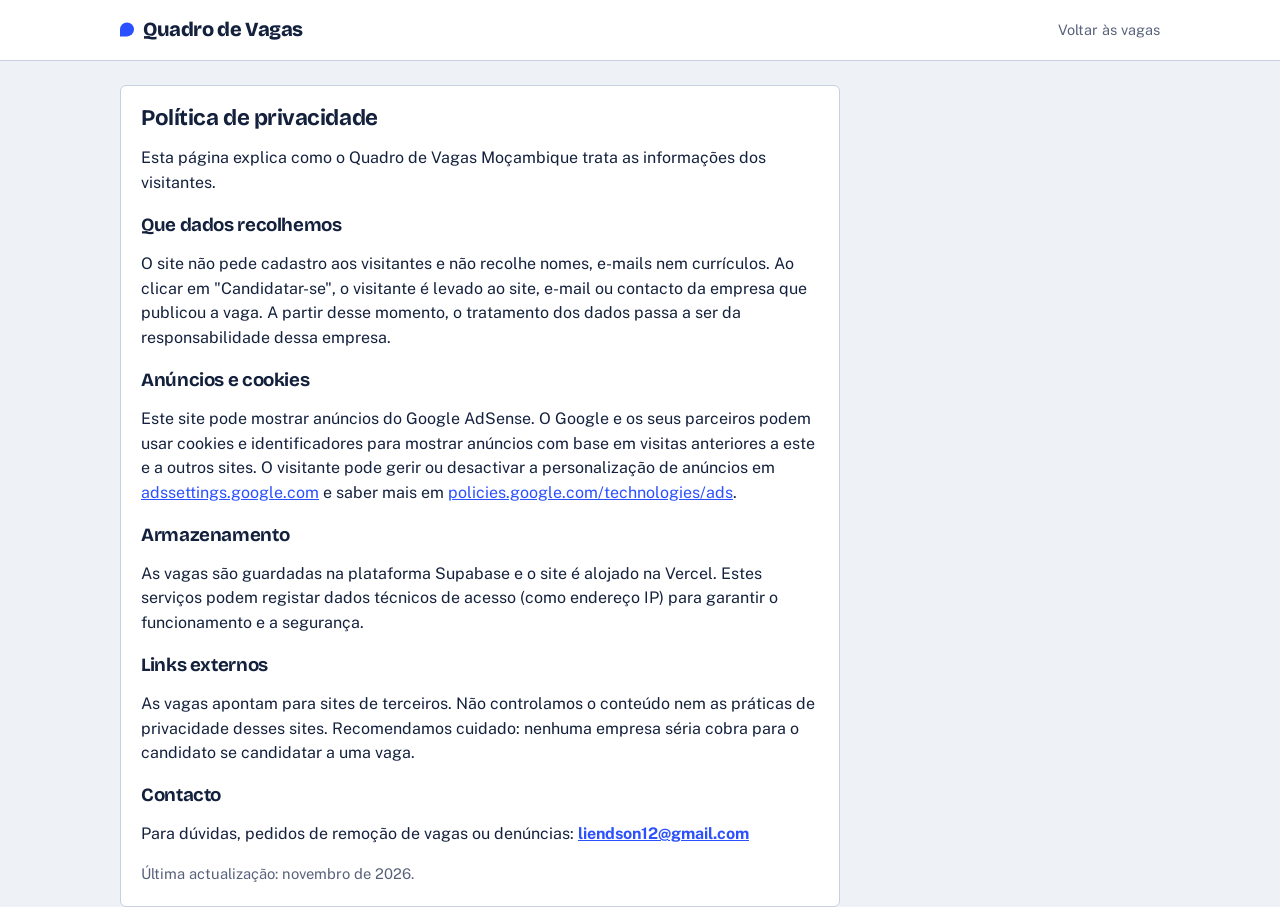
<file: privacidade.html>
<!doctype html>
<html lang="pt-MZ">
<head>
  <meta charset="utf-8">
  <meta name="viewport" content="width=device-width, initial-scale=1">
  <title>Política de privacidade | Quadro de Vagas Moçambique</title>
  <link rel="preconnect" href="https://fonts.googleapis.com">
  <link rel="preconnect" href="https://fonts.gstatic.com" crossorigin>
  <link href="https://fonts.googleapis.com/css2?family=Bricolage+Grotesque:opsz,wght@12..96,500;12..96,700;12..96,800&family=Public+Sans:wght@400;600;700&display=swap" rel="stylesheet">
  <link rel="stylesheet" href="css/style.css">
</head>
<body>
  <header class="site-header">
    <div class="wrap">
      <a class="brand" href="./">Quadro de Vagas</a>
      <a class="header-link" href="./">Voltar às vagas</a>
    </div>
  </header>

  <main class="wrap">
    <article class="box" style="margin-top:1.5rem;max-width:72ch">
      <h2>Política de privacidade</h2>
      <p>Esta página explica como o Quadro de Vagas Moçambique trata as informações dos visitantes.</p>

      <h3 style="margin:1.2rem 0 0.4rem">Que dados recolhemos</h3>
      <p>O site não pede cadastro aos visitantes e não recolhe nomes, e-mails nem currículos. Ao clicar em "Candidatar-se", o visitante é levado ao site, e-mail ou contacto da empresa que publicou a vaga. A partir desse momento, o tratamento dos dados passa a ser da responsabilidade dessa empresa.</p>

      <h3 style="margin:1.2rem 0 0.4rem">Anúncios e cookies</h3>
      <p>Este site pode mostrar anúncios do Google AdSense. O Google e os seus parceiros podem usar cookies e identificadores para mostrar anúncios com base em visitas anteriores a este e a outros sites. O visitante pode gerir ou desactivar a personalização de anúncios em <a href="https://adssettings.google.com" rel="noopener noreferrer">adssettings.google.com</a> e saber mais em <a href="https://policies.google.com/technologies/ads" rel="noopener noreferrer">policies.google.com/technologies/ads</a>.</p>

      <h3 style="margin:1.2rem 0 0.4rem">Armazenamento</h3>
      <p>As vagas são guardadas na plataforma Supabase e o site é alojado na Vercel. Estes serviços podem registar dados técnicos de acesso (como endereço IP) para garantir o funcionamento e a segurança.</p>

      <h3 style="margin:1.2rem 0 0.4rem">Links externos</h3>
      <p>As vagas apontam para sites de terceiros. Não controlamos o conteúdo nem as práticas de privacidade desses sites. Recomendamos cuidado: nenhuma empresa séria cobra para o candidato se candidatar a uma vaga.</p>

      <h3 style="margin:1.2rem 0 0.4rem">Contacto</h3>
      <p>Para dúvidas, pedidos de remoção de vagas ou denúncias: <strong><a href="mailto:liendson12@gmail.com">liendson12@gmail.com</a></strong></p>

      <p class="count">Última actualização: novembro de 2026.</p>
    </article>
  </main>
</body>
</html>
</file>
<file: css/style.css>
:root {
  --paper: #eef1f6;
  --surface: #ffffff;
  --ink: #14213d;
  --muted: #57627a;
  --line: #c9d1e0;
  --accent: #2b50ff;
  --accent-dark: #1a38d1;
  --mark: #ffd23f;
  --danger: #b42318;
  --ok: #067647;
  --radius: 6px;
  --font-display: "Bricolage Grotesque", "Segoe UI", system-ui, sans-serif;
  --font-body: "Public Sans", "Segoe UI", system-ui, sans-serif;
}

*, *::before, *::after { box-sizing: border-box; }

html { -webkit-text-size-adjust: 100%; }

body {
  margin: 0;
  background: var(--paper);
  color: var(--ink);
  font-family: var(--font-body);
  font-size: 1rem;
  line-height: 1.55;
}

h1, h2, h3 {
  font-family: var(--font-display);
  letter-spacing: -0.02em;
  line-height: 1.1;
  margin: 0;
}

a { color: var(--accent); }

:focus-visible {
  outline: 3px solid var(--accent);
  outline-offset: 2px;
}

.wrap {
  width: min(1040px, 100% - 2rem);
  margin-inline: auto;
}

/* ---------- Cabeçalho ---------- */
.site-header {
  border-bottom: 1px solid var(--line);
  background: var(--surface);
}
.site-header .wrap {
  display: flex;
  align-items: center;
  justify-content: space-between;
  padding-block: 0.9rem;
}
.brand {
  font-family: var(--font-display);
  font-weight: 800;
  font-size: 1.25rem;
  letter-spacing: -0.02em;
  color: var(--ink);
  text-decoration: none;
}
.brand::before {
  content: "";
  display: inline-block;
  width: 0.7em;
  height: 0.7em;
  margin-right: 0.45em;
  background: var(--accent);
  border-radius: 50% 50% 50% 0;
  transform: translateY(0.02em);
}
.header-link {
  color: var(--muted);
  font-size: 0.9rem;
  text-decoration: none;
}
.header-link:hover { color: var(--ink); text-decoration: underline; }

/* ---------- Busca (destaque da página) ---------- */
.hero { padding: clamp(2rem, 6vw, 4.5rem) 0 1.5rem; }
.hero h1 {
  font-size: clamp(2.2rem, 7vw, 4.2rem);
  font-weight: 800;
  max-width: 14ch;
}
.search {
  margin-top: clamp(1.5rem, 4vw, 2.5rem);
  display: flex;
  align-items: center;
  gap: 0.75rem;
  border-bottom: 3px solid var(--ink);
  padding-bottom: 0.4rem;
}
.search:focus-within { border-color: var(--accent); }
.search svg { flex: none; width: 1.6rem; height: 1.6rem; color: var(--muted); }
.search input {
  flex: 1;
  min-width: 0;
  border: 0;
  background: transparent;
  font: 600 clamp(1.2rem, 3.6vw, 1.9rem) var(--font-display);
  color: var(--ink);
  padding: 0.3rem 0;
}
.search input::placeholder { color: #8791a8; font-weight: 500; }
.search input:focus { outline: none; }

/* ---------- Filtros ---------- */
.filters {
  display: flex;
  flex-wrap: wrap;
  gap: 0.6rem;
  align-items: center;
  margin: 1.1rem 0 0.4rem;
}
.filters select {
  font: inherit;
  font-size: 0.92rem;
  color: var(--ink);
  background: var(--surface);
  border: 1px solid var(--line);
  border-radius: var(--radius);
  padding: 0.5rem 0.7rem;
  min-height: 44px;
}
.link-btn {
  background: none;
  border: 0;
  padding: 0.5rem;
  min-height: 44px;
  font: inherit;
  font-size: 0.92rem;
  color: var(--accent);
  text-decoration: underline;
  cursor: pointer;
}
.count {
  margin: 0.6rem 0 0;
  color: var(--muted);
  font-size: 0.92rem;
}

/* ---------- Lista de vagas ---------- */
.jobs {
  list-style: none;
  margin: 1rem 0 0;
  padding: 0;
  background: var(--surface);
  border: 1px solid var(--line);
  border-radius: var(--radius);
}
.job + .job { border-top: 1px solid var(--line); }

.job-row {
  display: grid;
  grid-template-columns: minmax(0, 2.3fr) minmax(0, 1.5fr) auto;
  gap: 0.5rem 1.25rem;
  align-items: center;
  padding: 1rem 1.1rem;
}
.job-main {
  all: unset;
  box-sizing: border-box;
  display: block;
  cursor: pointer;
  min-width: 0;
}
.job-main:focus-visible { outline: 3px solid var(--accent); outline-offset: 4px; border-radius: 3px; }
.job-title {
  display: block;
  font-family: var(--font-display);
  font-weight: 700;
  font-size: 1.15rem;
  letter-spacing: -0.01em;
}
.job-main:hover .job-title { color: var(--accent-dark); }
.job-company { display: block; color: var(--muted); font-size: 0.95rem; }
.job-meta {
  display: flex;
  flex-wrap: wrap;
  gap: 0.25rem 0.6rem;
  font-size: 0.9rem;
  color: var(--muted);
}
.tag {
  border: 1px solid var(--line);
  border-radius: 99px;
  padding: 0 0.6rem;
  font-size: 0.82rem;
  color: var(--ink);
  background: var(--paper);
}
.new {
  margin-left: 0.5rem;
  padding: 0.05rem 0.45rem;
  background: var(--mark);
  border-radius: 3px;
  font: 700 0.75rem var(--font-body);
  vertical-align: 0.15em;
}

.btn {
  display: inline-flex;
  align-items: center;
  justify-content: center;
  min-height: 44px;
  padding: 0.55rem 1.1rem;
  border: 2px solid var(--accent);
  border-radius: var(--radius);
  background: var(--accent);
  color: #fff;
  font: 700 0.95rem var(--font-body);
  text-decoration: none;
  cursor: pointer;
  white-space: nowrap;
}
.btn:hover { background: var(--accent-dark); border-color: var(--accent-dark); }
.btn[disabled], .btn.is-disabled { opacity: 0.5; pointer-events: none; }
.btn.secondary { background: transparent; color: var(--accent); }
.btn.secondary:hover { background: #e4e9ff; }
.btn.danger { background: transparent; border-color: var(--danger); color: var(--danger); }
.btn.danger:hover { background: #fde7e4; }
.btn.small { min-height: 36px; padding: 0.3rem 0.75rem; font-size: 0.85rem; }

.job-detail {
  padding: 0 1.1rem 1.25rem;
  max-width: 72ch;
  color: #26324f;
}
.job-detail p { margin: 0 0 0.8rem; }
.job-detail .facts {
  display: flex;
  flex-wrap: wrap;
  gap: 0.3rem 1.25rem;
  margin: 0 0 1rem;
  padding: 0;
  list-style: none;
  font-size: 0.92rem;
  color: var(--muted);
}
.job-detail .facts strong { color: var(--ink); }

.more { display: flex; justify-content: center; margin: 1.25rem 0 0; }

.state {
  padding: 2.5rem 1.25rem;
  text-align: center;
  color: var(--muted);
}
.state h2 { color: var(--ink); font-size: 1.3rem; margin-bottom: 0.4rem; }

.site-footer {
  margin-top: 3rem;
  padding: 1.5rem 0 2.5rem;
  color: var(--muted);
  font-size: 0.88rem;
}

/* ---------- Painel admin ---------- */
.panel { margin-top: 1.5rem; display: grid; gap: 1.5rem; }
.box {
  background: var(--surface);
  border: 1px solid var(--line);
  border-radius: var(--radius);
  padding: 1.25rem;
}
.box h2 { font-size: 1.4rem; margin-bottom: 1rem; }
.login-box { max-width: 420px; margin: 3rem auto; }

.form-grid {
  display: grid;
  grid-template-columns: repeat(2, minmax(0, 1fr));
  gap: 1rem;
}
.field { display: grid; gap: 0.3rem; align-content: start; }
.field.full { grid-column: 1 / -1; }
.field label { font-weight: 600; font-size: 0.92rem; }
.field .hint { font-size: 0.82rem; color: var(--muted); font-weight: 400; }
.field input, .field select, .field textarea {
  font: inherit;
  color: var(--ink);
  background: #fff;
  border: 1px solid #98a3bd;
  border-radius: var(--radius);
  padding: 0.6rem 0.7rem;
  min-height: 44px;
  width: 100%;
}
.field textarea { min-height: 180px; resize: vertical; }
.actions { display: flex; flex-wrap: wrap; gap: 0.6rem; margin-top: 1.25rem; }

.msg {
  margin: 0.9rem 0 0;
  padding: 0.6rem 0.8rem;
  border-radius: var(--radius);
  font-size: 0.92rem;
}
.msg:empty { display: none; }
.msg.error { background: #fde7e4; color: var(--danger); }
.msg.ok { background: #dcf5e7; color: var(--ok); }

.admin-list { list-style: none; margin: 0; padding: 0; }
.admin-item {
  display: grid;
  grid-template-columns: minmax(0, 1fr) auto;
  gap: 0.5rem 1rem;
  align-items: center;
  padding: 0.9rem 0;
  border-top: 1px solid var(--line);
}
.admin-item:first-child { border-top: 0; }
.admin-item h3 { font-size: 1.05rem; }
.admin-item .sub { color: var(--muted); font-size: 0.88rem; }
.badge {
  display: inline-block;
  margin-left: 0.4rem;
  padding: 0 0.5rem;
  border-radius: 99px;
  font: 600 0.75rem var(--font-body);
  vertical-align: 0.1em;
  background: var(--paper);
  border: 1px solid var(--line);
}
.badge.published { background: #dcf5e7; border-color: #a8dfc1; color: var(--ok); }
.badge.closed { background: #fde7e4; border-color: #f3b9b2; color: var(--danger); }
.row-actions { display: flex; flex-wrap: wrap; gap: 0.4rem; }
.topbar { display: flex; flex-wrap: wrap; gap: 0.75rem; align-items: center; justify-content: space-between; }

[hidden] { display: none !important; }

/* ---------- Mobile ---------- */
@media (max-width: 720px) {
  .job-row { grid-template-columns: 1fr; gap: 0.6rem; }
  .job-row .btn { width: 100%; }
  .form-grid { grid-template-columns: 1fr; }
  .admin-item { grid-template-columns: 1fr; }
}

@media (prefers-reduced-motion: reduce) {
  * { animation: none !important; transition: none !important; scroll-behavior: auto !important; }
}
</file>
